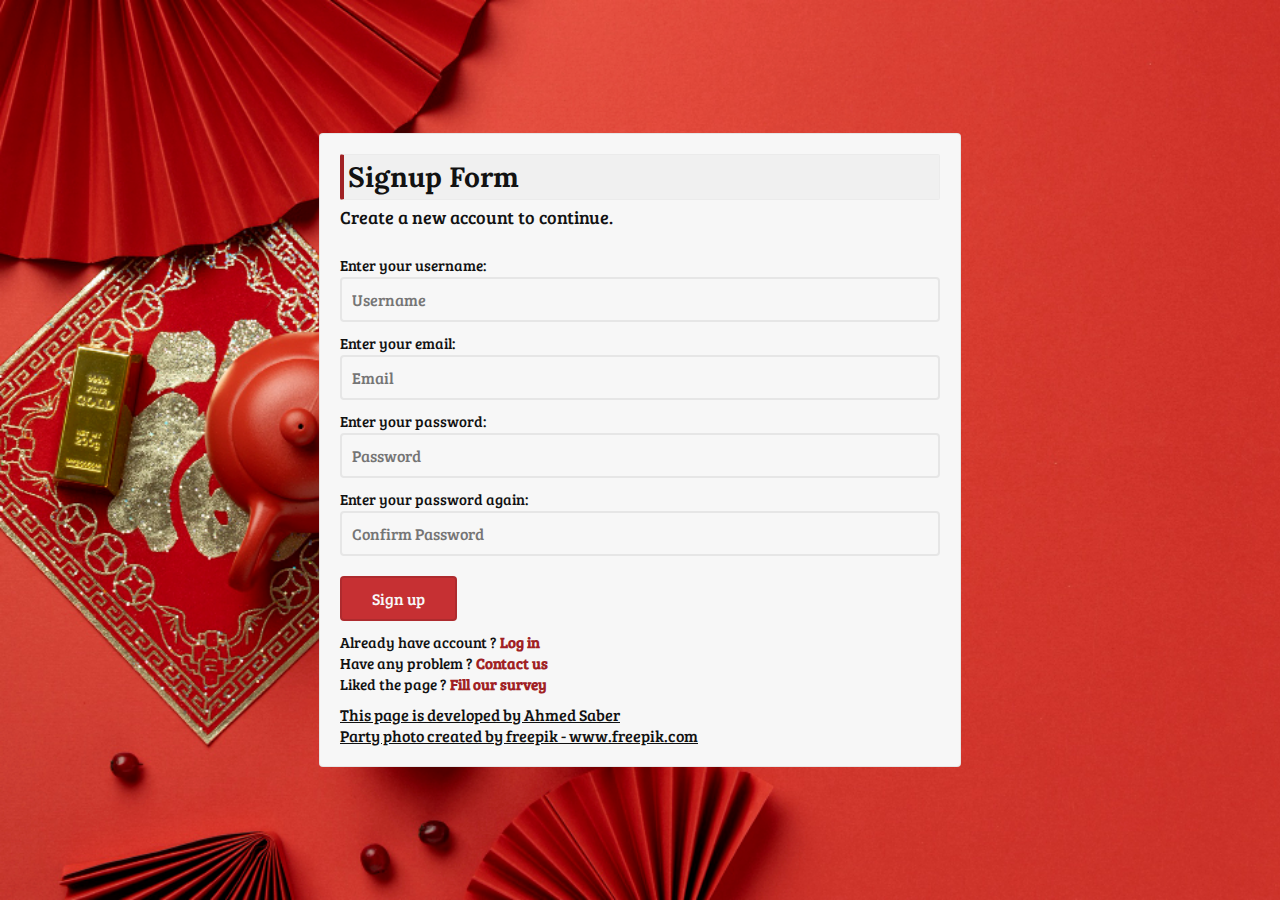
<file: forms/index.html>
<!DOCTYPE html>
<html lang="en">
<head>
    <meta charset="UTF-8">
    <meta http-equiv="X-UA-Compatible" content="IE=edge">
    <meta name="viewport" content="width=device-width, initial-scale=1.0">
    <title>Signup Form</title>
    <link href="https://fonts.googleapis.com/css2?family=Bree+Serif&family=Lora&display=swap" rel="stylesheet">
    <link rel="stylesheet" href="./style.css">
</head>
<body>
    <main>
        <section>
            <form>
                <h1>Signup Form</h1>
                <p>Create a new account to continue.</p>
                <label>Enter your username:</label>
                <input type="text" class="txt" placeholder="Username">
                <label>Enter your email:</label>
                <input type="email" class="txt" placeholder="Email">
                <label>Enter your password:</label>
                <input type="password" class="txt" placeholder="Password">
                <label>Enter your password again:</label>
                <input type="password" class="txt" placeholder="Confirm Password">
                <input type="submit" class="btn" value="Sign up">
            </form>
            <label>Already have account ? <a href="./login.html">Log in</a></label><br>
            <label>Have any problem ? <a href="./contact.html">Contact us</a></label><br>
            <label>Liked the page ? <a href="./survey.html">Fill our survey</a></label>
            <div>
                <a href="#">This page is developed by Ahmed Saber</a><br>
                <a href='https://www.freepik.com/photos/party' target='_blank'>Party photo created by freepik - www.freepik.com</a>
            </div>
        </section>
    </main>
</body>
</html>
</file>
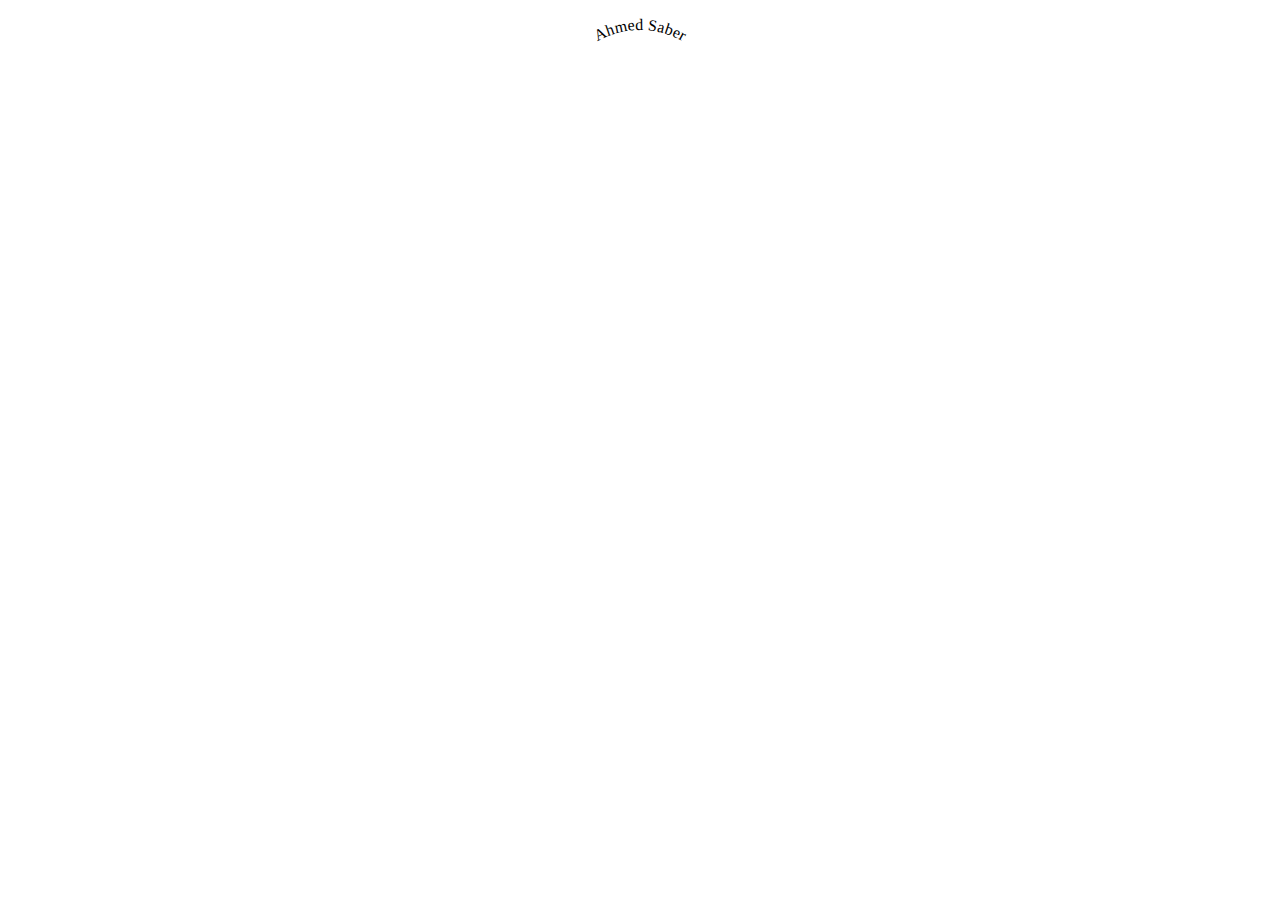
<file: curved-text/curved.html>
<!DOCTYPE html>
<html lang="en">
<head>
    <meta charset="UTF-8">
    <meta http-equiv="X-UA-Compatible" content="IE=edge">
    <meta name="viewport" content="width=device-width, initial-scale=1.0">
    <title>Document</title>
</head>
<body>
    <p class="curved">Ahmed Saber</p>
</body>
<script src="./circletype.min.js"></script>
<script>
    /*     CURVED TEXT "Our Products"     */
    curved = document.getElementsByClassName("curved");
    for(var i=0; i<curved.length; i++){
        new CircleType(curved[i]).radius(100);
    }
</script>
</html>
</file>
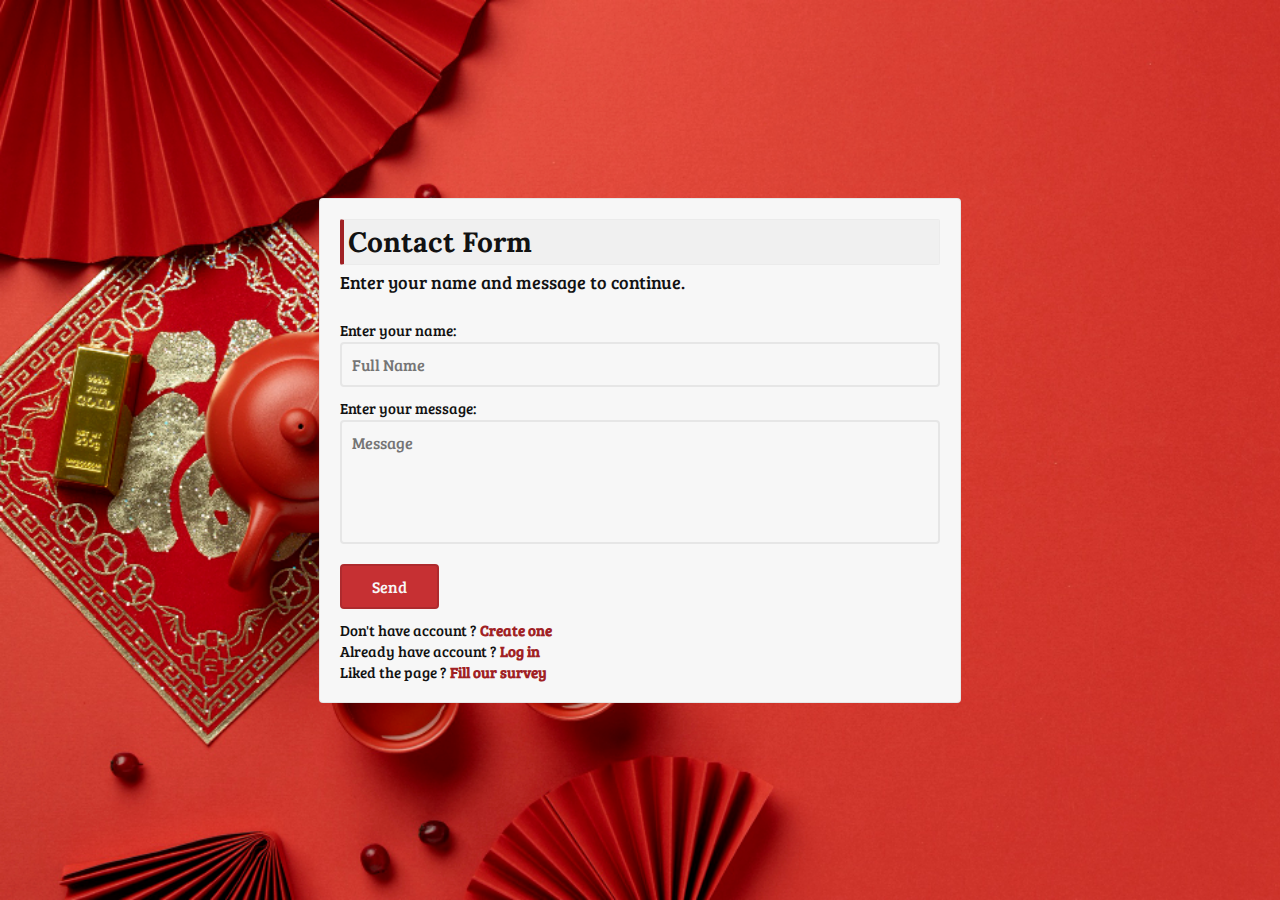
<file: forms/contact.html>
<!DOCTYPE html>
<html lang="en">
<head>
    <meta charset="UTF-8">
    <meta http-equiv="X-UA-Compatible" content="IE=edge">
    <meta name="viewport" content="width=device-width, initial-scale=1.0">
    <title>Signup Form</title>
    <link href="https://fonts.googleapis.com/css2?family=Bree+Serif&family=Lora&display=swap" rel="stylesheet">
    <link rel="stylesheet" href="./style.css">
</head>
<body>
    <main>
        <section>
            <form>
                <h1>Contact Form</h1>
                <p>Enter your name and message to continue.</p>
                <label>Enter your name:</label>
                <input type="text" class="txt" placeholder="Full Name">
                <label>Enter your message:</label>
                <textarea class="txt" placeholder="Message"></textarea>
                <input type="submit" class="btn" value="Send">
            </form>
            <label>Don't have account ? <a href="./index.html">Create one</a></label><br>
            <label>Already have account ? <a href="./login.html">Log in</a></label><br>
            <label>Liked the page ? <a href="./survey.html">Fill our survey</a></label>
        </section>
    </main>
</body>
</html>
</file>
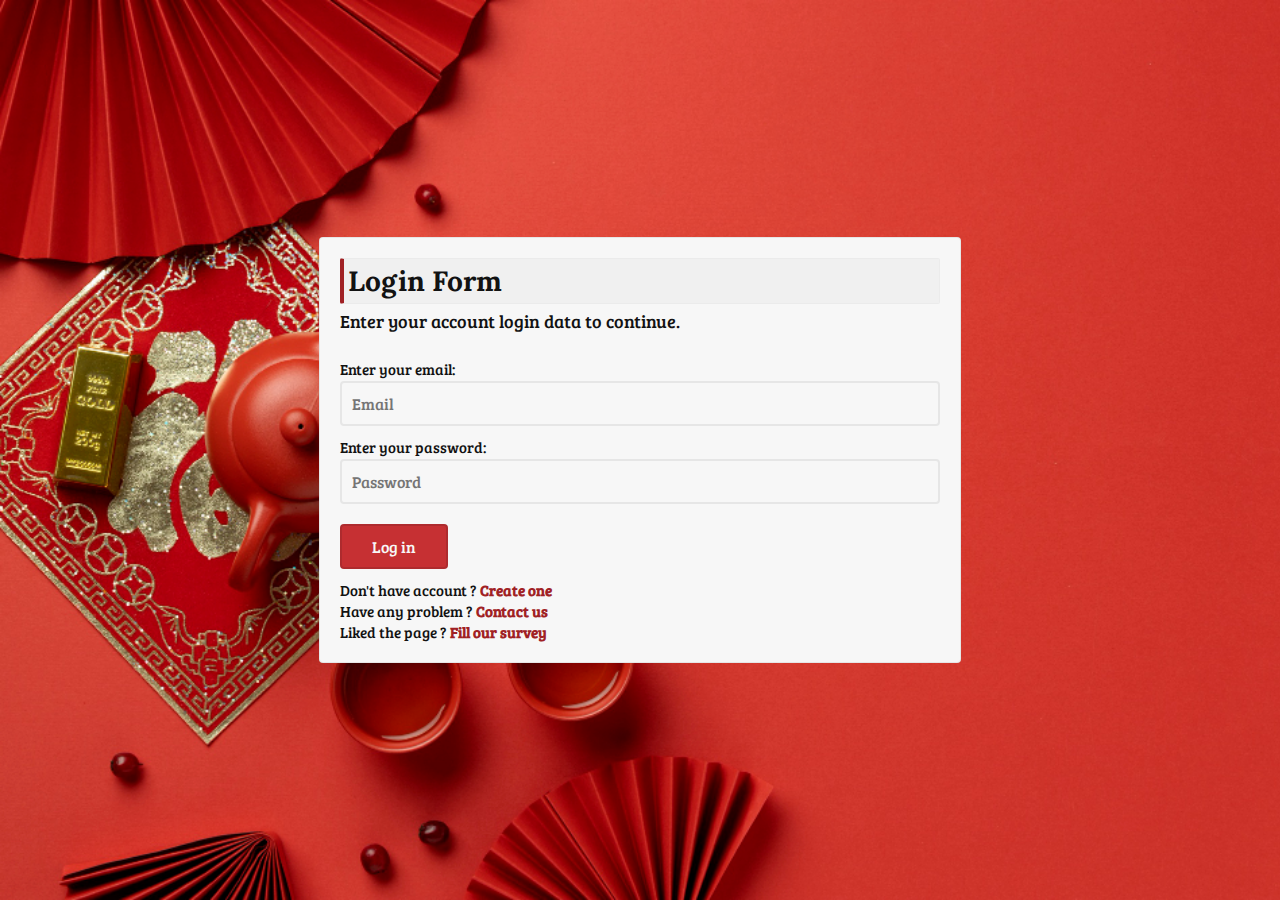
<file: forms/login.html>
<!DOCTYPE html>
<html lang="en">
<head>
    <meta charset="UTF-8">
    <meta http-equiv="X-UA-Compatible" content="IE=edge">
    <meta name="viewport" content="width=device-width, initial-scale=1.0">
    <title>Signup Form</title>
    <link href="https://fonts.googleapis.com/css2?family=Bree+Serif&family=Lora&display=swap" rel="stylesheet">
    <link rel="stylesheet" href="./style.css">
</head>
<body>
    <main>
        <section>
            <form>
                <h1>Login Form</h1>
                <p>Enter your account login data to continue.</p>
                <label>Enter your email:</label>
                <input type="email" class="txt" placeholder="Email">
                <label>Enter your password:</label>
                <input type="password" class="txt" placeholder="Password">
                <input type="submit" class="btn" value="Log in">
            </form>
            <label>Don't have account ? <a href="./index.html">Create one</a></label><br>
            <label>Have any problem ? <a href="./contact.html">Contact us</a></label><br>
            <label>Liked the page ? <a href="./survey.html">Fill our survey</a></label>
        </section>
    </main>
</body>
</html>
</file>
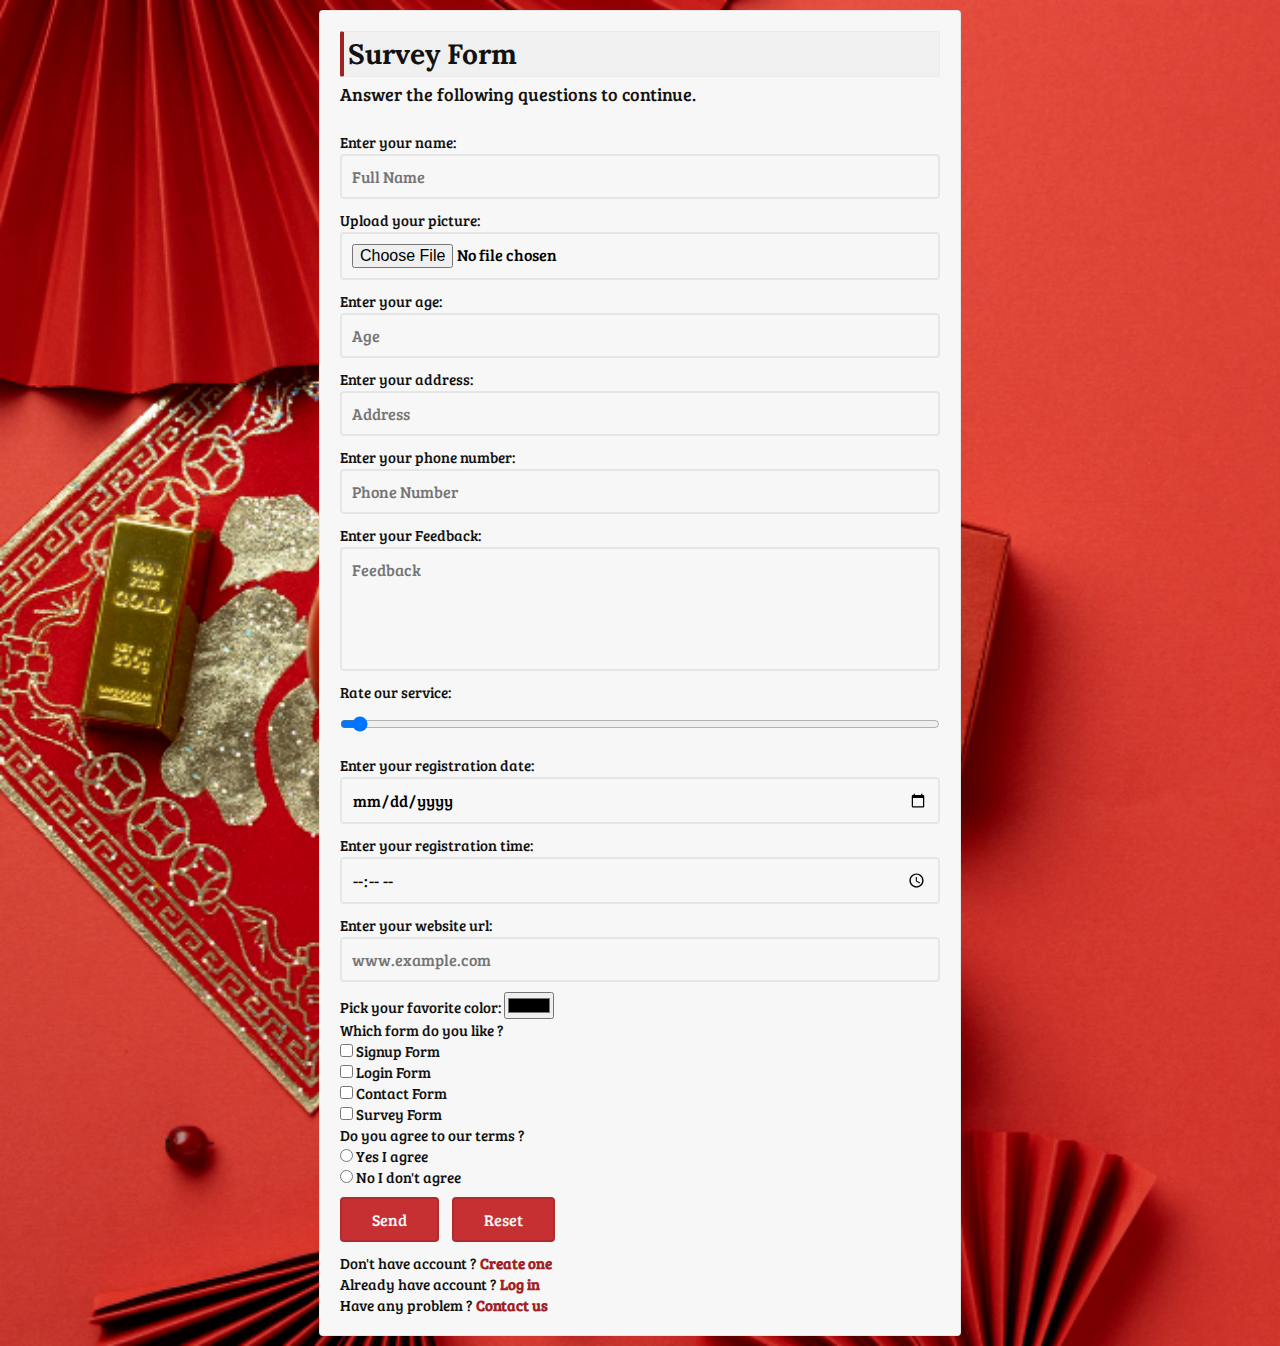
<file: forms/survey.html>
<!DOCTYPE html>
<html lang="en">
<head>
    <meta charset="UTF-8">
    <meta http-equiv="X-UA-Compatible" content="IE=edge">
    <meta name="viewport" content="width=device-width, initial-scale=1.0">
    <title>Signup Form</title>
    <link href="https://fonts.googleapis.com/css2?family=Bree+Serif&family=Lora&display=swap" rel="stylesheet">
    <link rel="stylesheet" href="./style.css">
</head>
<body>
    <main>
        <section>
            <form>
                <h1>Survey Form</h1>
                <p>Answer the following questions to continue.</p>
                <label>Enter your name:</label>
                <input type="text" class="txt" placeholder="Full Name">
                <label>Upload your picture:</label>
                <input type="file" class="txt">
                <label>Enter your age:</label>
                <input type="number" class="txt" placeholder="Age">
                <label>Enter your address:</label>
                <input type="text" class="txt" placeholder="Address">
                <label>Enter your phone number:</label>
                <input type="tel" class="txt" placeholder="Phone Number">
                <label>Enter your Feedback:</label>
                <textarea class="txt" placeholder="Feedback"></textarea>
                <label>Rate our service:</label>
                <input type="range" class="txt" min="0" max="10" step="1" value="0">
                <label>Enter your registration date:</label>
                <input type="date" class="txt">
                <label>Enter your registration time:</label>
                <input type="time" class="txt">
                <label>Enter your website url:</label>
                <input type="url" class="txt" placeholder="www.example.com">
                <label>Pick your favorite color:</label>
                <input type="color" class="color" placeholder="Address"><br>
                <label>Which form do you like ?</label><br>
                <input type="checkbox" id="choice1"> <label for="choice1">Signup Form</label><br>
                <input type="checkbox" id="choice2"> <label for="choice2">Login Form</label><br>
                <input type="checkbox" id="choice3"> <label for="choice3">Contact Form</label><br>
                <input type="checkbox" id="choice4"> <label for="choice4">Survey Form</label><br>
                <label>Do you agree to our terms ?</label><br>
                <input type="radio" name="terms" id="yes"> <label for="yes">Yes I agree</label><br>
                <input type="radio" name="terms" id="no"> <label for="no">No I don't agree</label><br>
                <input type="submit" class="btn" value="Send">
                <input type="reset" class="btn reset" value="Reset">
            </form>
            <label>Don't have account ? <a href="./index.html">Create one</a></label><br>
            <label>Already have account ? <a href="./login.html">Log in</a></label><br>
            <label>Have any problem ? <a href="./contact.html">Contact us</a></label><br>
        </section>
    </main>
</body>
</html>
</file>
<file: forms/style.css>
*{
    padding: 0;
    margin: 0;
    font-family: sans-serif;
    font-family: 'Bree serif', sans-serif;
}
main{
    background: #f7f7f7 url(./cover.jpg) no-repeat top left;
    background-size: cover;
    min-height: 100vh;
    width: 100vw;
    display: flex;
    flex-direction: column;
    justify-content: center;
}
section{
    background-color: #f7f7f7;
    padding: 20px;
    width: fit-content;
    margin: 10px auto;
    width: calc(96% - 40px);
    max-width: 600px;
    border: 1px solid #12121212;
    border-radius: 4px;
}
h1, p, label{
    color: #121212;
}
h1{
    font-size: 28px;
    border-radius: 2px;
    padding: 4px;
    background-color: #12121208;
    border: 1px solid #12121205;
    border-left: 4px solid #a02124;
    font-family: 'Lora', sans-serif;
}
p{
    margin: 5px 0px 25px 0px;
    font-size: 18px;
}
label{
    font-size: 15px;
}
.txt{
    width: calc(100% - 24px);
    padding: 10px;
    display: block;
    border: 2px solid #12121212;
    border-radius: 4px;
    background-color: #12121200;
    outline: none;
    margin: 2px 0px 10px 0px;
    font-size: 16px;
    transition-duration: 0.3s;
}
.txt:focus{
    border: 2px solid #12121252;
}
.btn{
    padding: 10px 30px;
    margin: 10px 0px 10px 0px;
    color: #f7f7f7;
    background-color: #c63033;
    font-size: 16px;
    border: 2px solid #12121221;
    border-radius: 4px;
    transition-duration: 0.3s;
    cursor: pointer;
}
.btn:hover{
    background-color: #f7f7f7;
    color: #a02124;
    border: 2px solid #a02124;
}
label a{
    color: #a02124;
    text-decoration: none;
    font-weight: bold;
    transition-duration: 0.3s;
}
label a:hover{
    opacity: 0.8;
}
textarea{
    height: 100px;
    resize: none;
}
.color{
    padding: 1px;
}
.reset{
    margin: 0px 0px 0px 10px;
}
div{
    margin: 10px 0px 0px 0px;
}
div a{
    color: #121212;
}
</file>
